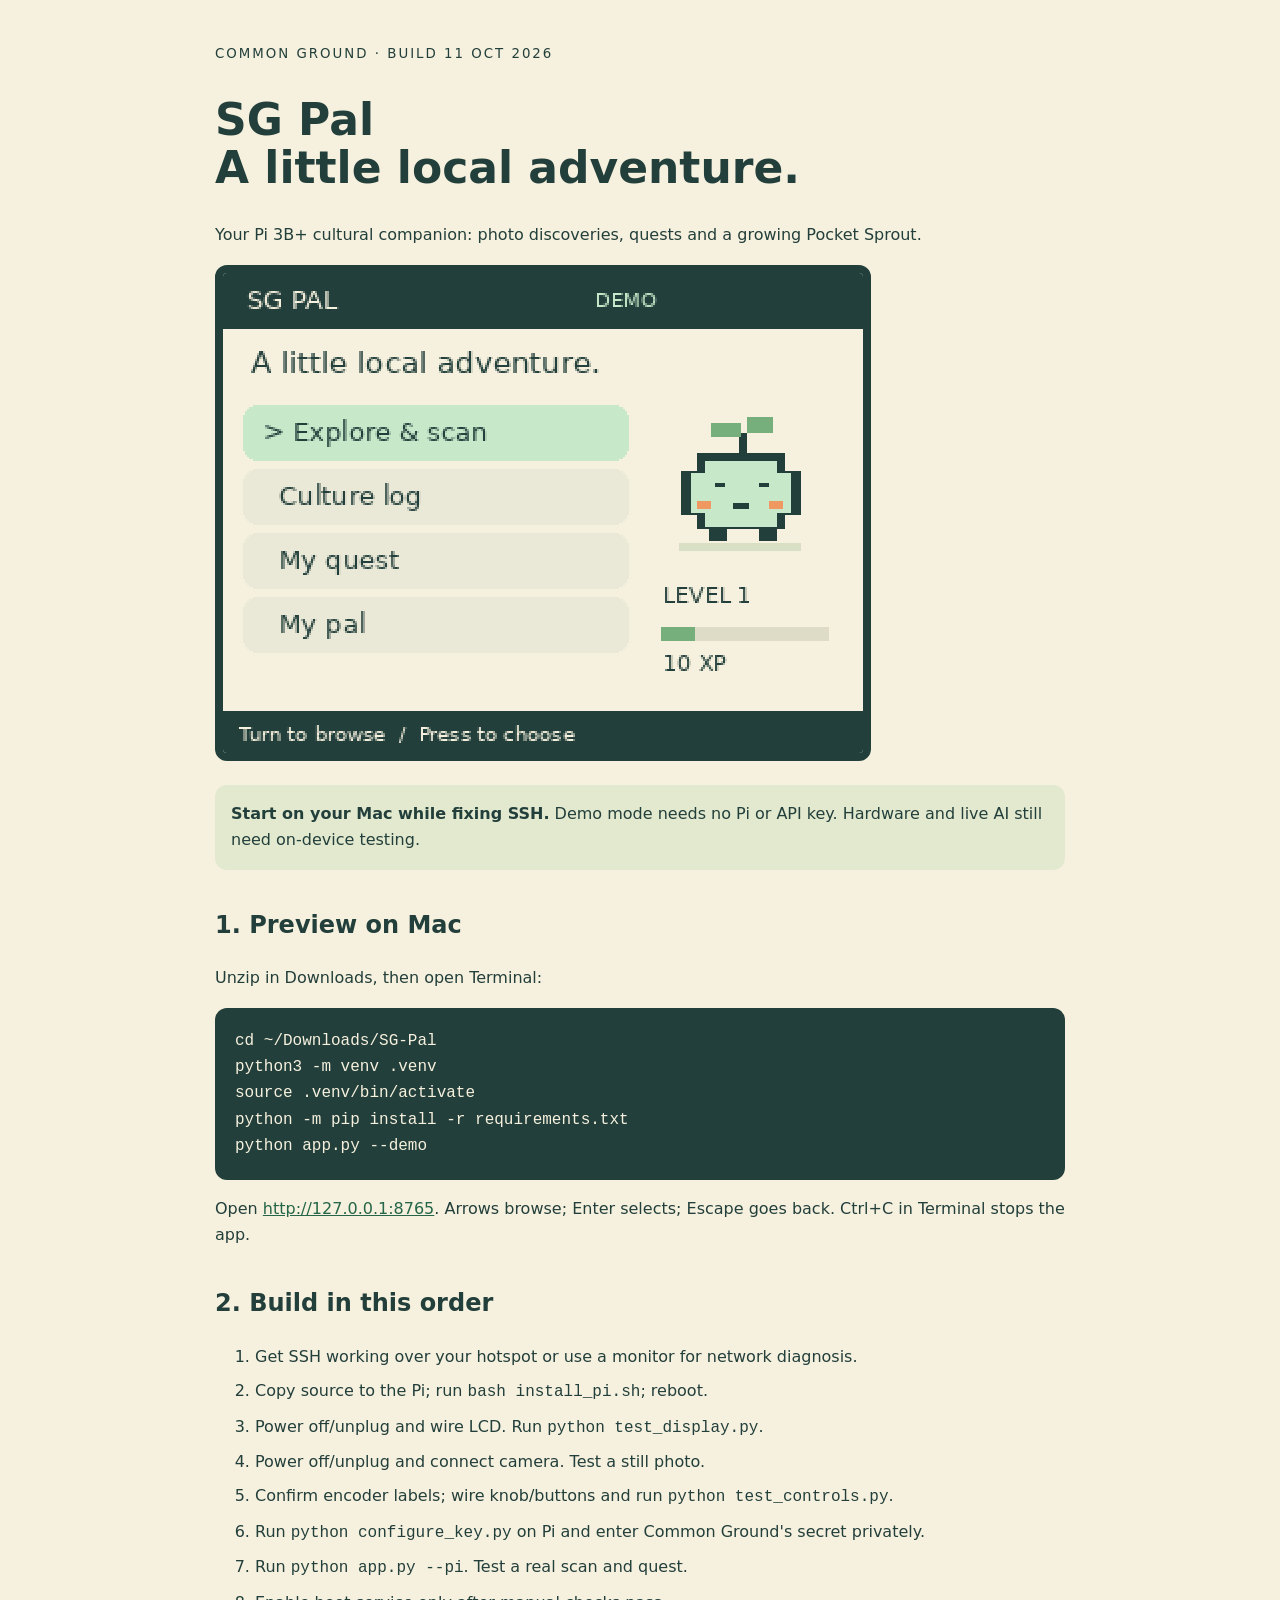
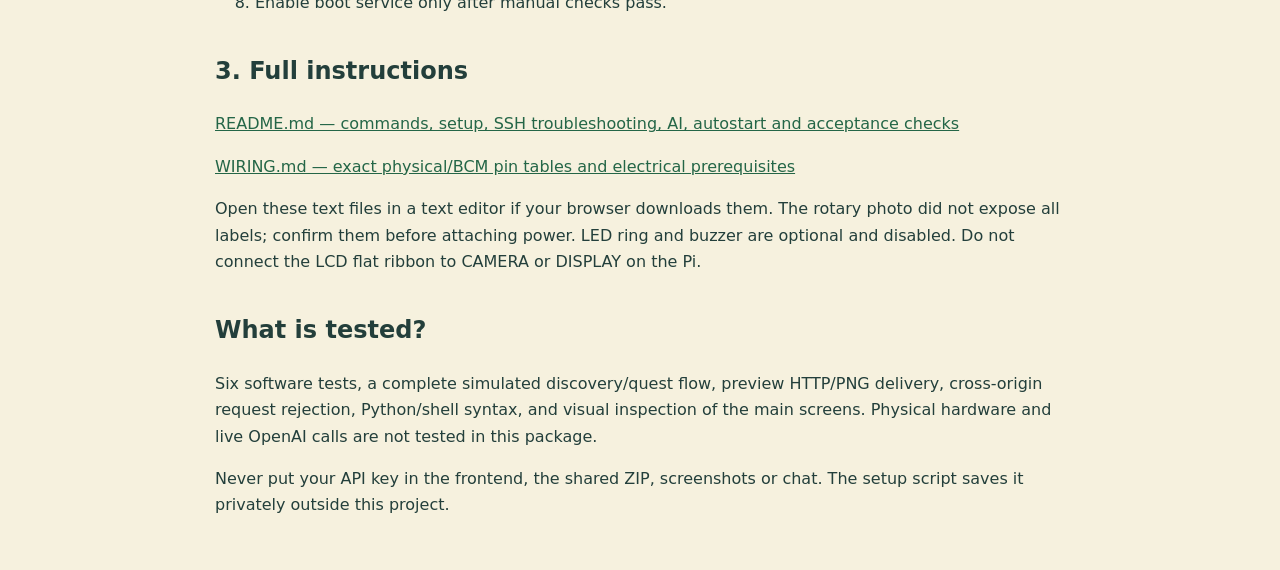
<file: SG-Pal/START-HERE.html>
<!doctype html><html lang="en"><meta charset="utf-8"><meta name="viewport" content="width=device-width,initial-scale=1"><title>SG Pal — start here</title><style>body{margin:0;background:#f6f1de;color:#233f3b;font:16px/1.65 system-ui}main{max-width:850px;margin:auto;padding:40px 24px}h1{font-size:44px;line-height:1.1}h2{margin-top:36px}small{letter-spacing:2px}img{width:100%;max-width:640px;image-rendering:pixelated;border:8px solid #233f3b;border-radius:12px}pre{background:#233f3b;color:#f6f1de;padding:20px;border-radius:12px;overflow:auto}a{color:#246647}.note{padding:16px;background:#e2e9ce;border-radius:12px}li{margin:8px 0}</style><main><small>COMMON GROUND · BUILD 11 OCT 2026</small><h1>SG Pal<br>A little local adventure.</h1><p>Your Pi 3B+ cultural companion: photo discoveries, quests and a growing Pocket Sprout.</p><img src="PREVIEW.png" alt="SG Pal home interface preview"><p class="note"><strong>Start on your Mac while fixing SSH.</strong> Demo mode needs no Pi or API key. Hardware and live AI still need on-device testing.</p><h2>1. Preview on Mac</h2><p>Unzip in Downloads, then open Terminal:</p><pre>cd ~/Downloads/SG-Pal
python3 -m venv .venv
source .venv/bin/activate
python -m pip install -r requirements.txt
python app.py --demo</pre><p>Open <a href="http://127.0.0.1:8765">http://127.0.0.1:8765</a>. Arrows browse; Enter selects; Escape goes back. Ctrl+C in Terminal stops the app.</p><h2>2. Build in this order</h2><ol><li>Get SSH working over your hotspot or use a monitor for network diagnosis.</li><li>Copy source to the Pi; run <code>bash install_pi.sh</code>; reboot.</li><li>Power off/unplug and wire LCD. Run <code>python test_display.py</code>.</li><li>Power off/unplug and connect camera. Test a still photo.</li><li>Confirm encoder labels; wire knob/buttons and run <code>python test_controls.py</code>.</li><li>Run <code>python configure_key.py</code> on Pi and enter Common Ground's secret privately.</li><li>Run <code>python app.py --pi</code>. Test a real scan and quest.</li><li>Enable boot service only after manual checks pass.</li></ol><h2>3. Full instructions</h2><p><a href="README.md">README.md — commands, setup, SSH troubleshooting, AI, autostart and acceptance checks</a></p><p><a href="WIRING.md">WIRING.md — exact physical/BCM pin tables and electrical prerequisites</a></p><p>Open these text files in a text editor if your browser downloads them. The rotary photo did not expose all labels; confirm them before attaching power. LED ring and buzzer are optional and disabled. Do not connect the LCD flat ribbon to CAMERA or DISPLAY on the Pi.</p><h2>What is tested?</h2><p>Six software tests, a complete simulated discovery/quest flow, preview HTTP/PNG delivery, cross-origin request rejection, Python/shell syntax, and visual inspection of the main screens. Physical hardware and live OpenAI calls are not tested in this package.</p><p>Never put your API key in the frontend, the shared ZIP, screenshots or chat. The setup script saves it privately outside this project.</p></main></html>
</file>
